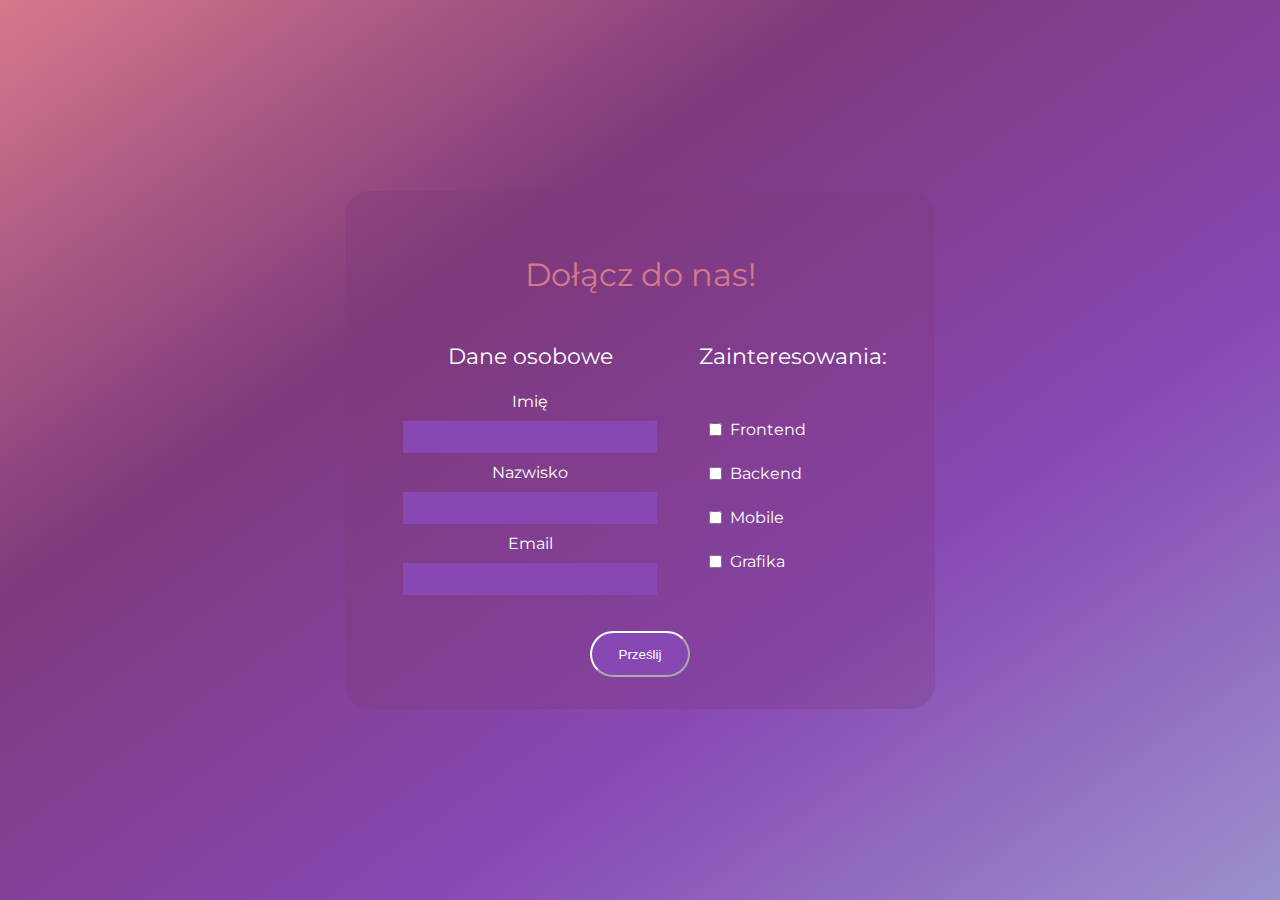
<file: html-css-js/index.html>
<!--
    ~~~~~~~~~~~~~~~~~~~~~~~~~~~~~~~~~~~~~~~~~~~~~~~~~~~~~~~~~~~~~~~~~~~~~~~~~~~~~~~~~~~~~~~~~
    AKAI Frontend Task - HTML

	W tym pliku znajduje się struktura strony z formularzem. Twoim zadaniem jest upiększenie
	tego formularza. Przeanalizuj poniższy kod. Jego znajomość będzie potrzebna do przerobienia
	pliku form.css odpowiedzialnego za styl strony. Gdy zapoznasz się ze strukturą strony,
	przejdź do pliku css/form.css lub js/validation.js po dalsze instrukcje.

    Powodzenia!
    ~~~~~~~~~~~~~~~~~~~~~~~~~~~~~~~~~~~~~~~~~~~~~~~~~~~~~~~~~~~~~~~~~~~~~~~~~~~~~~~~~~~~~~~~~
-->

<!DOCTYPE html>
<html>
<head>
	<title>AKAI Frontend Task</title>
	<link rel="stylesheet" type="text/css" href="css/form.css">
	<meta name="viewport" charset="utf-8" content="width=device-width, initial-scale=1.0, minimum-scale=1.0, maximum-scale=1.0">
</head>
<body>
    <!--
        ...
        ...
        ...
    -->

	<!-- początek formularza -->

	<!-- element section ma ID "task-frontend". Może to się nam przydać m.in. podczas stylowania dokumentu -->
	<section id="task-frontend">

		<!-- element span otrzymuje klasę "basic-title". Klasa ta może być wykorzystywana w wielu różnych elementach -->
		<span class="basic-title">Dołącz do nas!</span>

		<!-- <hr class="form-line"></hr> -->

		<form method="POST" autocomplete="off">

			<!-- od użytkownika pobieramy imię, nazwisko, email oraz informację, do jakiej sekcji chce dołączyć -->
			<div class="inputs">			
				<div class="text-inputs">
					<span class="section-title">Dane osobowe</span>
					<label for="first-name">Imię</label>
					<input type="text" maxlength="32" id="first-name"/>
					<p class="error hidden"><small>Uzupełnij to pole!</small></p>
		
					<label for="last-name">Nazwisko</label>
					<input type="text" maxlength="32" id="last-name"/>
					<p class="error hidden"><small>Uzupełnij to pole!</small></p>
		
					<label for="email">Email</label>
					<input type="email" maxlength="32" id="email"/>
					<p class="error hidden"><small>Uzupełnij to pole!</small></p>
					<p class="error email-error hidden"><small>Wprowadzono błędny format emaila!</small></p>
				</div>

				<div class="checkboxes">
					<span class="section-title">Zainteresowania:</span>
					<div class="checkbox-grid">
						<input type="checkbox" id="frontend-checkbox" name="section" value="frontend">
						<label for="frontend-checkbox">Frontend</label>
						<input type="checkbox" id="backend-checkbox" name="section" value="frontend">
						<label for="backend-checkbox">Backend</label>
						<input type="checkbox" id="mobile-checkbox" name="section" value="frontend">
						<label for="mobile-checkbox">Mobile</label>
						<input type="checkbox" id="graphics-checkbox" name="section" value="frontend">
						<label for="graphics-checkbox">Grafika</label>
					</div>
					<p class="error hidden" style="margin-top: 10px;"><small>Zaznacz chociaż jedno zainteresowanie</small></p>
				</div>
			</div>

            <input type="submit" value="Prześlij">
		</form>

		<!-- <hr class="form-line"></hr> -->

	</section>
	<!-- koniec formularza -->

    <!--
        ...
        ...
        ...
    -->


<!-- zaimportowanie pliku z kodem javascript, który dokona walidacji danych (zadanie JS) -->
<script type="text/javascript" src="js/validation.js"></script>

</body>
</html>
</file>
<file: html-css-js/css/form.css>
@import url('https://fonts.googleapis.com/css2?family=Montserrat:wght@200;400;700&display=swap');

/*
    ~~~~~~~~~~~~~~~~~~~~~~~~~~~~~~~~~~~~~~~~~~~~~~~~~~~~~~~~~~~~~~~~~~~~~~~~~~~~~~~~~~~~~~~~~
    AKAI Frontend Task - CSS

    Spróbuj zmodyfikować poniższy plik ze stylami tak, by upiększyć formularz na stronie.
    Jako inspiracji możesz skorzystać z szablonu znajdującego się w pliku img/layout.png
    Nie wymagamy, by wykonać identyczny layout. Liczy się kreatywność.

    Przy wykonywaniu zadania można zmienić strukturę pliku index.html.
    Pamiętaj, że w takim wypadku będzie trzeba zadbać o dostosowanie odpowiednich selektorów.

    Jeśli korzystasz z preprocessorów takich jak Sass/Less, również możesz się tym pochwalić.

    Powodzenia!
    ~~~~~~~~~~~~~~~~~~~~~~~~~~~~~~~~~~~~~~~~~~~~~~~~~~~~~~~~~~~~~~~~~~~~~~~~~~~~~~~~~~~~~~~~~
*/


/*
Przeanalizuj składnię pliku .css.
Przy stylowaniu na najpierw podajemy, co chcemy ostylować, a następnie jakie atrybuty chcemy zmienić.
np. poniższy selektor (body) oznacza, że modyfikujemy kontent body w dokumencie html.
Żeby mieć pewność o czym mowa, zajrzyj w plik index.html, i znajdź tag <body>.
*/

textarea:focus, input:focus{
  outline: none;
}

::placeholder { 
  color: white;
  opacity: 1; 
}

:-ms-input-placeholder { 
  color: white;
}

::-ms-input-placeholder { 
  color: white;
}

.hidden{
  display: none;
}

body {
  /*
  wszystko co znajduje się pomiędzy nawiasami klamrowymi, to nasze polecenia modyfikujące określony element dokumentu
  Poniżej zmieniamy atrybut font-family, który jest odpowiedzialny za wyświetlaną na stronie czcionkę
  Zastanów się, czy Comic Sans jest odpowiedni.
  Jeśli nie, wybierz inną czcionkę i zmodyfikuj poniższy tekst.
  */
  font-family: 'Montserrat', sans-serif;
  background: linear-gradient(to bottom right,#D7798B, #7E397C, #8848B4, #9C91CD);
  height: 100vh;
  margin: 0;
  display: grid;
  place-content: center;
}

/*
selektor gwiazdki oznacza, że odnosimy się do konkretnego 'id' w pliku html.
w tym przypadku odnosimy się do id "task-frontend".
Zobacz, co się kryje pod tym id w pliku index.html.
*/

#task-frontend {
  /*
  pomiędzy nawiasami klamrowymi ponownie możemy modyfikować atrybuty wybranego elementu.
  Opiszę krótko, co dzieje się w poniższym przykładzie:
  */

  /*
  border modyfikuje obramowanie elementu. Obramowanie zawiera w sobie trzy atrybuty: grubość, styl i kolor.
  Można się do nich odnosić indywidualnie, albo do wszystkich na raz, tak jak jest to zrobione poniżej.
  Spróbuj dostosować obramowanie tak, żeby lepiej się prezentowało. Oczywiście, jeśli uważasz, że obramowanie nie jest potrzebne,
  możesz zrezygnować z modyfikacji tego atrybutu. Domyślnie elementy nie posiadają obramowania, więc wystarczy usunąć poniższą linię.
  */
  border-radius: 25px;
  padding: 2em;

  /*
  max-width ustawia maksymalną szerokość dla wybranego elementu. Oznacza to, że element osiągnie co najwyżej taką szerokość.
  Natomiast jeśli nie będzie to możliwe (okno będzie mniejsze), to element skurczy się wraz z tym oknem.
  */
	max-width: 850px;

  /*
  atrybut margin definiuje miejsce wolne poza obramowaniem elementu.
  margin jest jednym ze składowych bardzo ważnego pojęcia w CSS, które nazywamy Box Model.
  Zachęcam do poczytania więcej na ten temat, np. pod adresem:
  https://www.w3schools.com/css/css_boxmodel.asp

  W poniższym przypadku ustawiamy wartość margin na górze i dole równą 0, zaś po bokach 'auto' - co oznacza,
  że wartości po lewej i prawej będą obliczone przez przeglądarkę podczas renderowania strony, tak, aby margin-left i margin-right
  otrzymały taką samą wartość, co będzie skutowało tym, że element zostanie na stronie wycentrowany.
  */
  margin: auto auto;

  /*
  atrybut text-align definiuje horyzontalne umieszczenie (wyrównanie) tekstu.
  Wartość center oznacza, że chcemy umieścić tekst na środku.
  */
	text-align: center;

  /*
  background-color definiuje kolor tła w elemencie.
  CSS zawiera prefediniowane wartości takie jak white, red, black, etc, ale można również tworzyć własne
  poprzez podanie odpowiedniej wartości rgba
  */
  background-color: rgba(126, 57, 124, 0.3);
  color: white

  /*
  zamykająca klamra oznacza, że kończymy modyfikować atrybuty danego elementu
  */

}


/*
jeśli widzisz dwa elementy (A, B) oddzielone spacją, oznacza to, że modyfikujemy wszystkie elementy B, które zawierają się w A.
W poniższym przypadku modyfikujemy wszystkie elementy z klasą "basic-title", które znajdują się w elemencie o id "task-frontend".
*/
#task-frontend .basic-title {
  /*
  atrybut 'color' definiuje kolor tekstu w elemencie.
  Zastanów się, czy kolor czerwony jest odpowiedni.
  Jeśli nie, zmodyfikuj poniższy tekst wedle własnego uznania.
  */
  color: #D7798B;
  font-size: 2em;
  margin-block: 1em;
}

/*
podobna sytuacja występuje poniżej. Wybieramy wszystkie elementy z klasą 'form-line' znajdujące się w elemencie o id 'task-frontend'.
*/
/* #task-frontend .form-line {
  border: 1px solid blue;
} */


/*
znasz już sposób definiowania selektorów.
Oczywiście nie przerobiliśmy jeszcze wszystkich. W związku z tym zachęcam Cię do zapoznania się z innymi selektorami, np. tutaj:
https://www.w3schools.com/cssref/css_selectors.asp
Chciałbym, byś przeanalizowała / przeanalizował poniższe style i zmodyfikować je według własnego uznania.
*/

#task-forntend form{
  display: flex;
  flex-direction: column;
}

form .inputs{
  display: flex;
  width: 100%;
  flex-direction: row;
}

.inputs .checkboxes, .inputs .text-inputs{
  padding: 1em;
}

.inputs .text-inputs{
  width: 70%;
  flex-direction: column;
  align-items: center;
  justify-content: center;
}

.inputs .checkboxes{
  width: 70%;
}

.inputs .checkbox-grid{
  display: grid;
  grid-template-columns: .2fr 1fr;
  grid-template-rows: 1fr 1fr 1fr 1fr;
  row-gap: 25px;
  margin-top: 50px;
  text-align: left
}

form .section-title{
  font-size: 1.4rem;
  margin-bottom: 1em;
}

#task-frontend form>label {
  text-transform: uppercase;
}

#task-frontend input[type="text"], #task-frontend input[type="email"] {
  display: block;
  margin: 10px;
  width: 250px;
  height: 30px;
  background: #8848B4;
  text-align: center;
  color: white;
  border: none;
}

#task-frontend span {
  display: block;
}

#task-frontend input[type="checkbox"] {
	border: 1px solid red;
	text-transform: none;
  justify-self: center;
}

#task-frontend input[type="submit"] {
  background: #8848B4;
  color: white;
  border-color: white;
  border-radius: 50px;
	margin-top: 10px;
  padding: 1em 2em;
}

.error{
  margin-top: 0;
  color: red;
}

.input-error{
  margin-bottom: 0;
}
</file>
